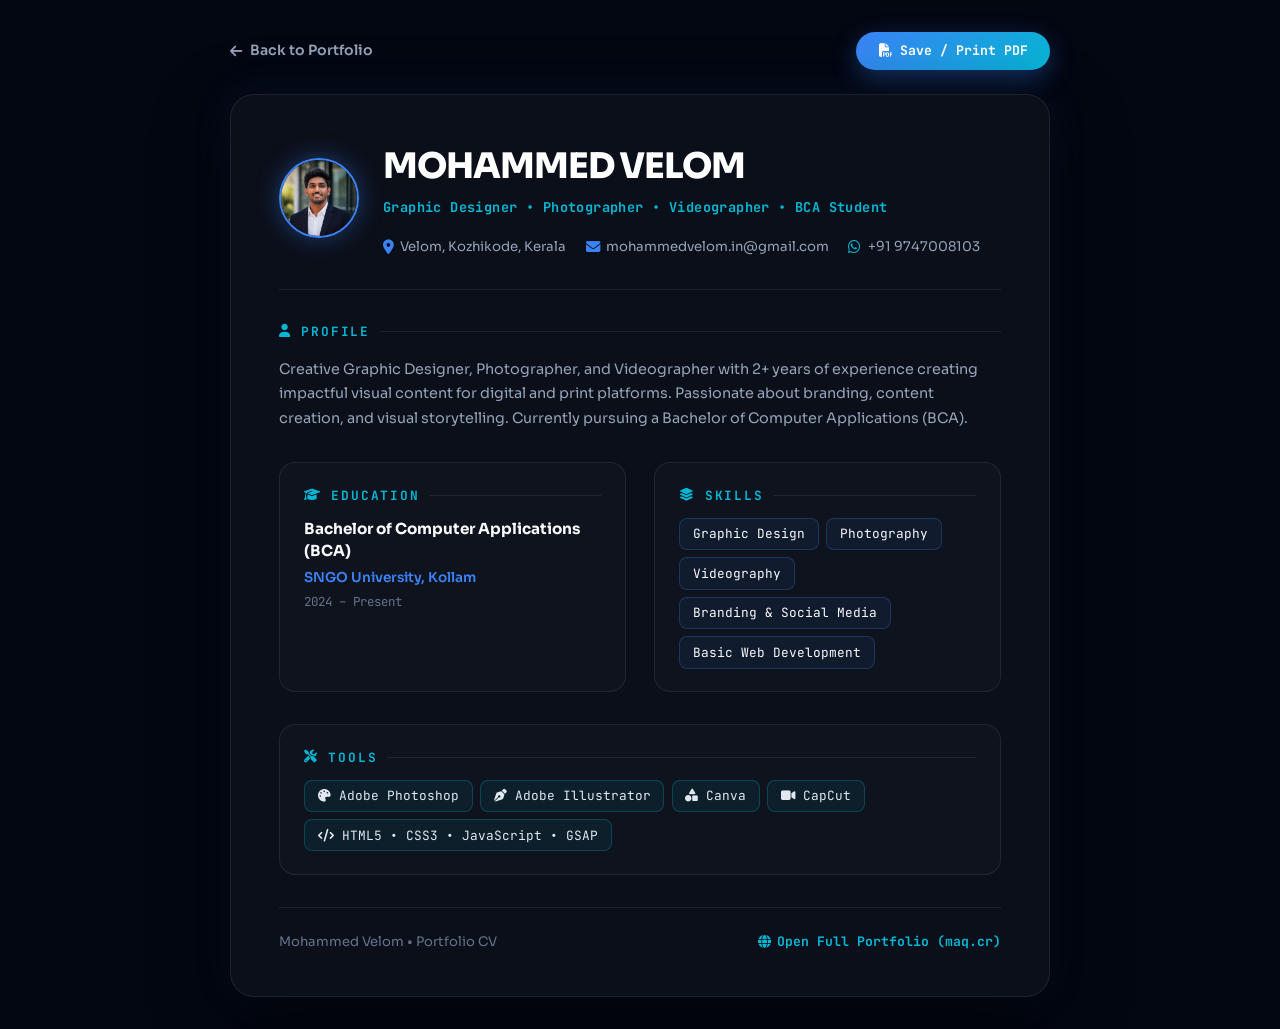
<file: resume.html>
<!DOCTYPE html>
<html lang="en">
<head>
  <meta charset="UTF-8">
  <meta name="viewport" content="width=device-width, initial-scale=1.0">
  <title>Mohammed Velom — Curriculum Vitae (Minimal Edition)</title>
  <!-- Favicon Browser Tab Icon (maq.cr Small Logo) -->
  <link rel="icon" type="image/svg+xml" href="assets/favicon.svg">
  <link rel="shortcut icon" href="assets/favicon.svg" type="image/svg+xml">
  <link rel="apple-touch-icon" href="assets/favicon.svg">

  <link rel="preconnect" href="https://fonts.googleapis.com">
  <link rel="preconnect" href="https://fonts.gstatic.com" crossorigin>
  <link href="https://fonts.googleapis.com/css2?family=Sora:wght@300;400;500;600;700;800&family=JetBrains+Mono:wght@500;700&display=swap" rel="stylesheet">
  <link rel="stylesheet" href="https://cdnjs.cloudflare.com/ajax/libs/font-awesome/6.5.1/css/all.min.css">
  
  <style>
    :root {
      --bg-dark: #030712;
      --bg-card: #0B0F19;
      --bg-subcard: rgba(255, 255, 255, 0.02);
      --accent-blue: #3B82F6;
      --accent-cyan: #06B6D4;
      --accent-gradient: linear-gradient(135deg, #3B82F6 0%, #06B6D4 100%);
      --text-main: #F8FAFC;
      --text-sub: #94A3B8;
      --text-muted: #64748B;
      --border-light: rgba(255, 255, 255, 0.08);
      --border-accent: rgba(59, 130, 246, 0.3);
    }

    * {
      box-sizing: border-box;
      margin: 0;
      padding: 0;
    }

    body {
      font-family: 'Sora', sans-serif;
      color: var(--text-main);
      background: var(--bg-dark);
      line-height: 1.5;
      padding: 2rem 1rem;
      min-height: 100vh;
      display: flex;
      flex-direction: column;
      align-items: center;
    }

    .no-print-bar {
      width: 100%;
      max-width: 820px;
      margin-bottom: 1.5rem;
      display: flex;
      justify-content: space-between;
      align-items: center;
    }

    .back-link {
      color: var(--text-sub);
      text-decoration: none;
      font-weight: 600;
      font-size: 0.88rem;
      display: inline-flex;
      align-items: center;
      gap: 0.5rem;
      transition: color 0.2s ease;
    }

    .back-link:hover {
      color: var(--accent-blue);
    }

    .btn-download-pdf {
      padding: 0.65rem 1.4rem;
      background: var(--accent-gradient);
      color: #FFFFFF;
      border: none;
      border-radius: 100px;
      font-family: 'JetBrains Mono', monospace;
      font-weight: 700;
      font-size: 0.82rem;
      cursor: pointer;
      display: inline-flex;
      align-items: center;
      gap: 0.5rem;
      text-decoration: none;
      box-shadow: 0 8px 25px rgba(59, 130, 246, 0.35);
      transition: transform 0.2s ease, box-shadow 0.2s ease;
    }

    .btn-download-pdf:hover {
      transform: translateY(-2px);
      box-shadow: 0 12px 30px rgba(59, 130, 246, 0.5);
    }

    /* Minimal Card Container */
    .resume-container {
      width: 100%;
      max-width: 820px;
      background: var(--bg-card);
      border: 1px solid var(--border-light);
      border-radius: 24px;
      box-shadow: 0 25px 70px rgba(0, 0, 0, 0.7), 0 0 40px rgba(59, 130, 246, 0.1);
      padding: 2.8rem 3rem;
      position: relative;
    }

    /* Header Block */
    .resume-header-minimal {
      border-bottom: 1px solid var(--border-light);
      padding-bottom: 2rem;
      margin-bottom: 2rem;
      display: flex;
      justify-content: space-between;
      align-items: flex-start;
      gap: 2rem;
      flex-wrap: wrap;
    }

    .profile-avatar-box {
      width: 80px;
      height: 80px;
      border-radius: 50%;
      overflow: hidden;
      border: 2.5px solid var(--accent-blue);
      box-shadow: 0 0 25px rgba(59, 130, 246, 0.4);
      flex-shrink: 0;
    }

    .profile-avatar-box img {
      width: 100%;
      height: 100%;
      object-fit: cover;
    }

    .header-main-info h1 {
      font-size: 2.2rem;
      font-weight: 800;
      letter-spacing: -0.03em;
      color: #FFFFFF;
      margin-bottom: 0.3rem;
    }

    .header-tagline {
      font-family: 'JetBrains Mono', monospace;
      font-size: 0.85rem;
      font-weight: 700;
      color: var(--accent-cyan);
      letter-spacing: 0.03em;
      margin-bottom: 1.2rem;
    }

    .contact-meta-list {
      display: flex;
      flex-wrap: wrap;
      gap: 1.2rem;
      font-size: 0.83rem;
      color: var(--text-sub);
    }

    .contact-item {
      display: inline-flex;
      align-items: center;
      gap: 0.4rem;
      text-decoration: none;
      color: var(--text-sub);
      transition: color 0.2s ease;
    }

    .contact-item:hover {
      color: var(--accent-blue);
    }

    .contact-item i {
      color: var(--accent-blue);
      font-size: 0.9rem;
    }

    /* Minimal Section Titles */
    .minimal-section-title {
      font-family: 'JetBrains Mono', monospace;
      font-size: 0.8rem;
      font-weight: 700;
      color: var(--accent-cyan);
      letter-spacing: 0.14em;
      text-transform: uppercase;
      margin-bottom: 1rem;
      display: flex;
      align-items: center;
      gap: 0.6rem;
    }

    .minimal-section-title::after {
      content: '';
      flex: 1;
      height: 1px;
      background: var(--border-light);
    }

    .profile-description {
      font-size: 0.9rem;
      color: var(--text-sub);
      line-height: 1.7;
      margin-bottom: 2rem;
    }

    /* 2-Column Minimal Grid */
    .minimal-grid-2col {
      display: grid;
      grid-template-columns: 1fr 1fr;
      gap: 1.8rem;
      margin-bottom: 2rem;
    }

    .info-card {
      background: var(--bg-subcard);
      border: 1px solid var(--border-light);
      border-radius: 16px;
      padding: 1.4rem 1.5rem;
      transition: border-color 0.3s ease;
    }

    .info-card:hover {
      border-color: var(--border-accent);
    }

    .edu-degree {
      font-size: 0.95rem;
      font-weight: 700;
      color: var(--text-main);
      margin-bottom: 0.3rem;
    }

    .edu-school {
      font-size: 0.85rem;
      color: var(--accent-blue);
      font-weight: 600;
    }

    .edu-date {
      font-family: 'JetBrains Mono', monospace;
      font-size: 0.78rem;
      color: var(--text-muted);
      margin-top: 0.3rem;
    }

    /* Skill & Tool Badges */
    .badge-wrap {
      display: flex;
      flex-wrap: wrap;
      gap: 0.45rem;
    }

    .minimal-badge {
      display: inline-block;
      padding: 0.35rem 0.8rem;
      background: rgba(59, 130, 246, 0.08);
      border: 1px solid rgba(59, 130, 246, 0.25);
      border-radius: 8px;
      font-size: 0.8rem;
      font-family: 'JetBrains Mono', monospace;
      color: var(--text-main);
    }

    .minimal-badge.tool {
      background: rgba(6, 182, 212, 0.08);
      border-color: rgba(6, 182, 212, 0.25);
      color: #E2E8F0;
    }

    /* Footer Action Row */
    .resume-footer-minimal {
      border-top: 1px solid var(--border-light);
      padding-top: 1.5rem;
      display: flex;
      justify-content: space-between;
      align-items: center;
      font-size: 0.82rem;
      color: var(--text-muted);
    }

    .portfolio-link-btn {
      font-family: 'JetBrains Mono', monospace;
      color: var(--accent-cyan);
      text-decoration: none;
      font-weight: 700;
      display: inline-flex;
      align-items: center;
      gap: 0.4rem;
    }

    .portfolio-link-btn:hover {
      text-decoration: underline;
    }

    /* Print Controls for 1-Page PDF */
    @page {
      size: A4 portrait;
      margin: 0.8cm;
    }

    @media print {
      body {
        background: #FFFFFF !important;
        color: #0F172A !important;
        padding: 0 !important;
      }
      .no-print-bar {
        display: none !important;
      }
      .resume-container {
        box-shadow: none !important;
        border: none !important;
        background: #FFFFFF !important;
        padding: 1.5rem !important;
        max-width: 100% !important;
      }
      .header-main-info h1 {
        color: #0F172A !important;
      }
      .info-card {
        background: #F8FAFC !important;
        border: 1px solid #E2E8F0 !important;
      }
      .profile-description, .contact-item, .edu-degree, .edu-school {
        color: #1E293B !important;
      }
      .minimal-badge {
        background: #F1F5F9 !important;
        color: #0F172A !important;
        border: 1px solid #CBD5E1 !important;
      }
    }

    @media (max-width: 640px) {
      .resume-container {
        padding: 1.8rem 1.4rem;
      }
      .minimal-grid-2col {
        grid-template-columns: 1fr;
      }
    }
  </style>
</head>
<body>

  <!-- Navigation Bar -->
  <div class="no-print-bar">
    <a href="index.html" class="back-link"><i class="fa-solid fa-arrow-left"></i> Back to Portfolio</a>
    <button onclick="window.print()" class="btn-download-pdf">
      <i class="fa-solid fa-file-pdf"></i> Save / Print PDF
    </button>
  </div>

  <!-- Minimal Resume Card -->
  <div class="resume-container">
    
    <!-- Minimal Header -->
    <div class="resume-header-minimal">
      <div style="display: flex; align-items: center; gap: 1.5rem; flex-wrap: wrap;">
        <div class="profile-avatar-box">
          <img src="assets/mohammed-velom-portrait.jpg" alt="Mohammed Velom Portrait">
        </div>
        <div class="header-main-info">
          <h1>MOHAMMED VELOM</h1>
          <div class="header-tagline">Graphic Designer • Photographer • Videographer • BCA Student</div>
          
          <div class="contact-meta-list">
            <div class="contact-item"><i class="fa-solid fa-location-dot"></i> Velom, Kozhikode, Kerala</div>
            <a href="mailto:mohammedvelom.in@gmail.com" class="contact-item"><i class="fa-solid fa-envelope"></i> mohammedvelom.in@gmail.com</a>
            <a href="https://wa.me/919747008103?text=Hello!%20Mohammed%20Velom%20I'd%20like%20to%20discuss%20a%20project." target="_blank" class="contact-item"><i class="fa-brands fa-whatsapp" style="color: var(--accent-cyan);"></i> +91 9747008103</a>
          </div>
        </div>
      </div>
    </div>

    <!-- Profile Section -->
    <div style="margin-bottom: 2rem;">
      <h2 class="minimal-section-title"><i class="fa-solid fa-user"></i> Profile</h2>
      <p class="profile-description">
        Creative Graphic Designer, Photographer, and Videographer with 2+ years of experience creating impactful visual content for digital and print platforms. Passionate about branding, content creation, and visual storytelling. Currently pursuing a Bachelor of Computer Applications (BCA).
      </p>
    </div>

    <!-- Education & Skills 2-Col Grid -->
    <div class="minimal-grid-2col">
      
      <!-- Education -->
      <div class="info-card">
        <h2 class="minimal-section-title" style="margin-bottom: 0.8rem;"><i class="fa-solid fa-graduation-cap"></i> Education</h2>
        <div class="edu-degree">Bachelor of Computer Applications (BCA)</div>
        <div class="edu-school">SNGO University, Kollam</div>
        <div class="edu-date">2024 – Present</div>
      </div>

      <!-- Skills -->
      <div class="info-card">
        <h2 class="minimal-section-title" style="margin-bottom: 0.8rem;"><i class="fa-solid fa-layer-group"></i> Skills</h2>
        <div class="badge-wrap">
          <span class="minimal-badge">Graphic Design</span>
          <span class="minimal-badge">Photography</span>
          <span class="minimal-badge">Videography</span>
          <span class="minimal-badge">Branding & Social Media</span>
          <span class="minimal-badge">Basic Web Development</span>
        </div>
      </div>

    </div>

    <!-- Tools Section -->
    <div class="info-card" style="margin-bottom: 2rem;">
      <h2 class="minimal-section-title" style="margin-bottom: 0.8rem;"><i class="fa-solid fa-screwdriver-wrench"></i> Tools</h2>
      <div class="badge-wrap">
        <span class="minimal-badge tool"><i class="fa-solid fa-palette"></i> Adobe Photoshop</span>
        <span class="minimal-badge tool"><i class="fa-solid fa-pen-nib"></i> Adobe Illustrator</span>
        <span class="minimal-badge tool"><i class="fa-solid fa-shapes"></i> Canva</span>
        <span class="minimal-badge tool"><i class="fa-solid fa-video"></i> CapCut</span>
        <span class="minimal-badge tool"><i class="fa-solid fa-code"></i> HTML5 • CSS3 • JavaScript • GSAP</span>
      </div>
    </div>

    <!-- Footer Action -->
    <div class="resume-footer-minimal">
      <div>Mohammed Velom • Portfolio CV</div>
      <a href="index.html" class="portfolio-link-btn"><i class="fa-solid fa-globe"></i> Open Full Portfolio (maq.cr)</a>
    </div>

  </div>

</body>
</html>
</file>
